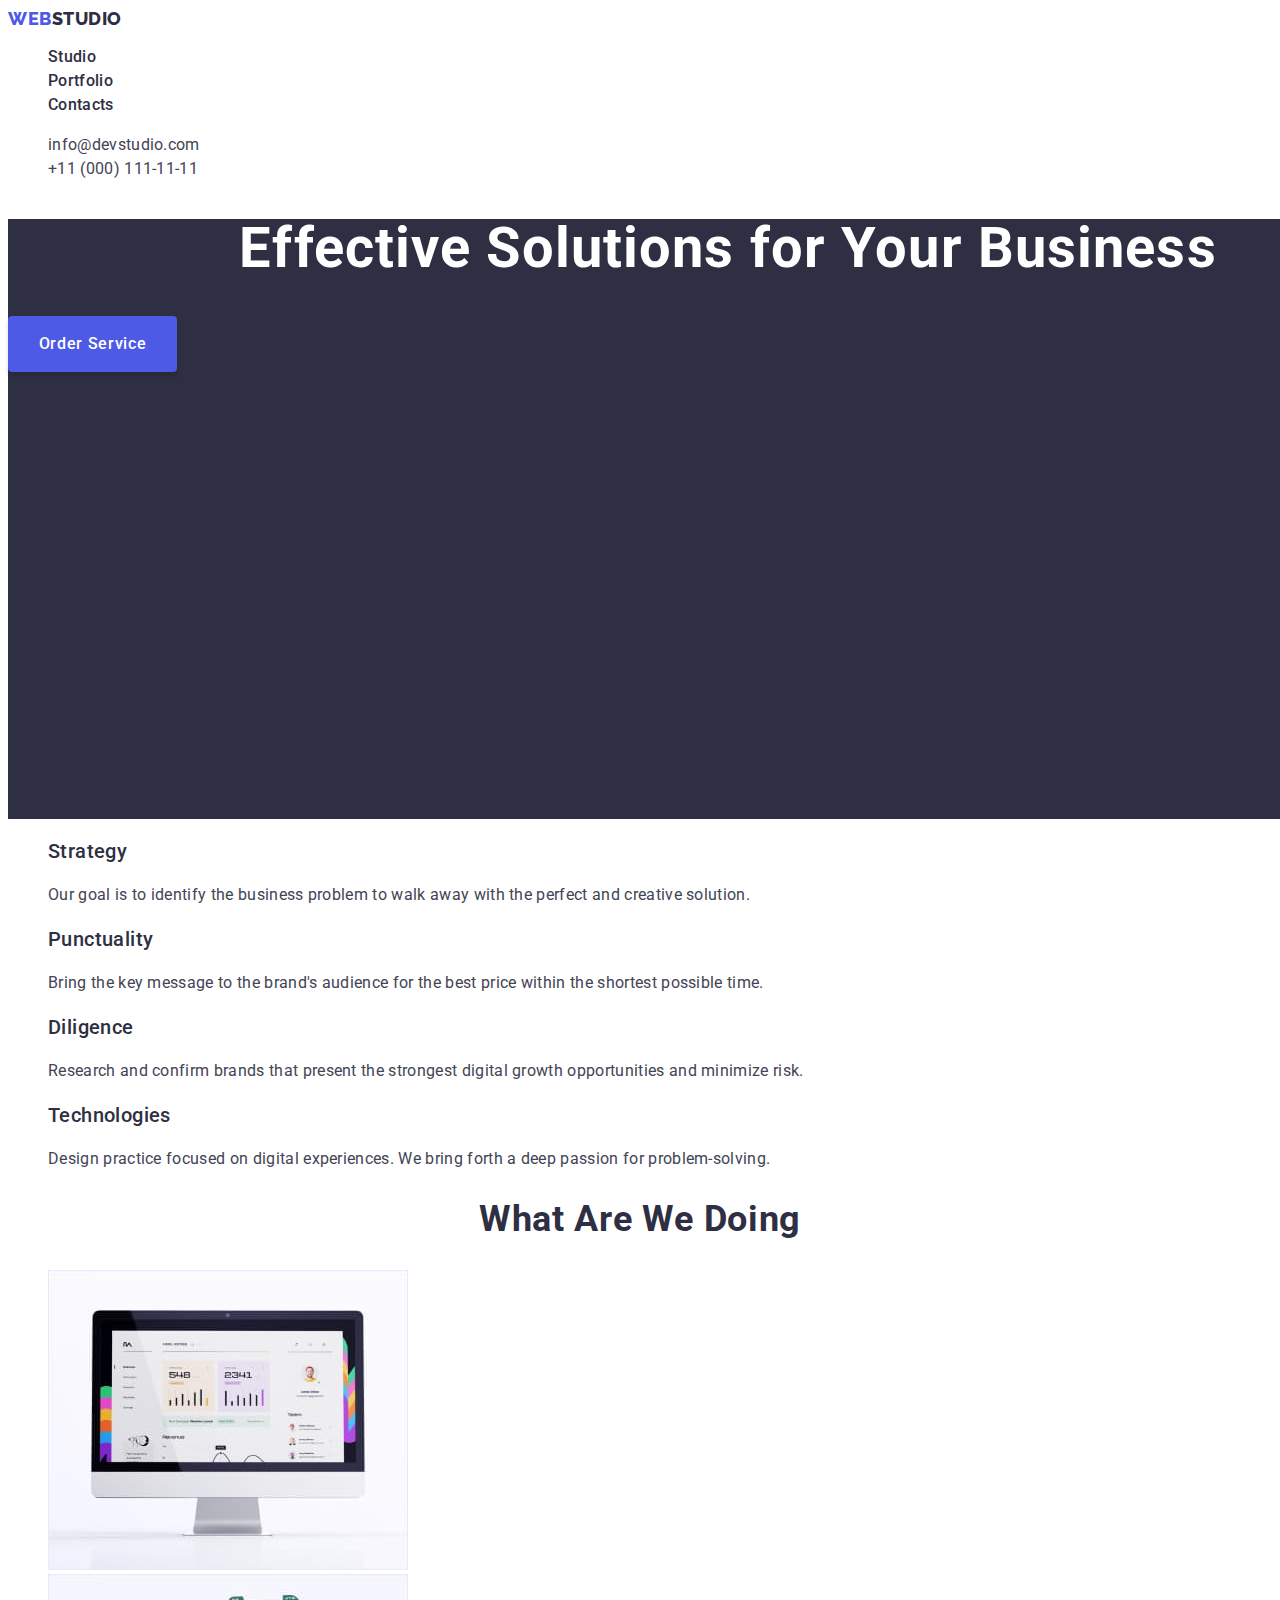
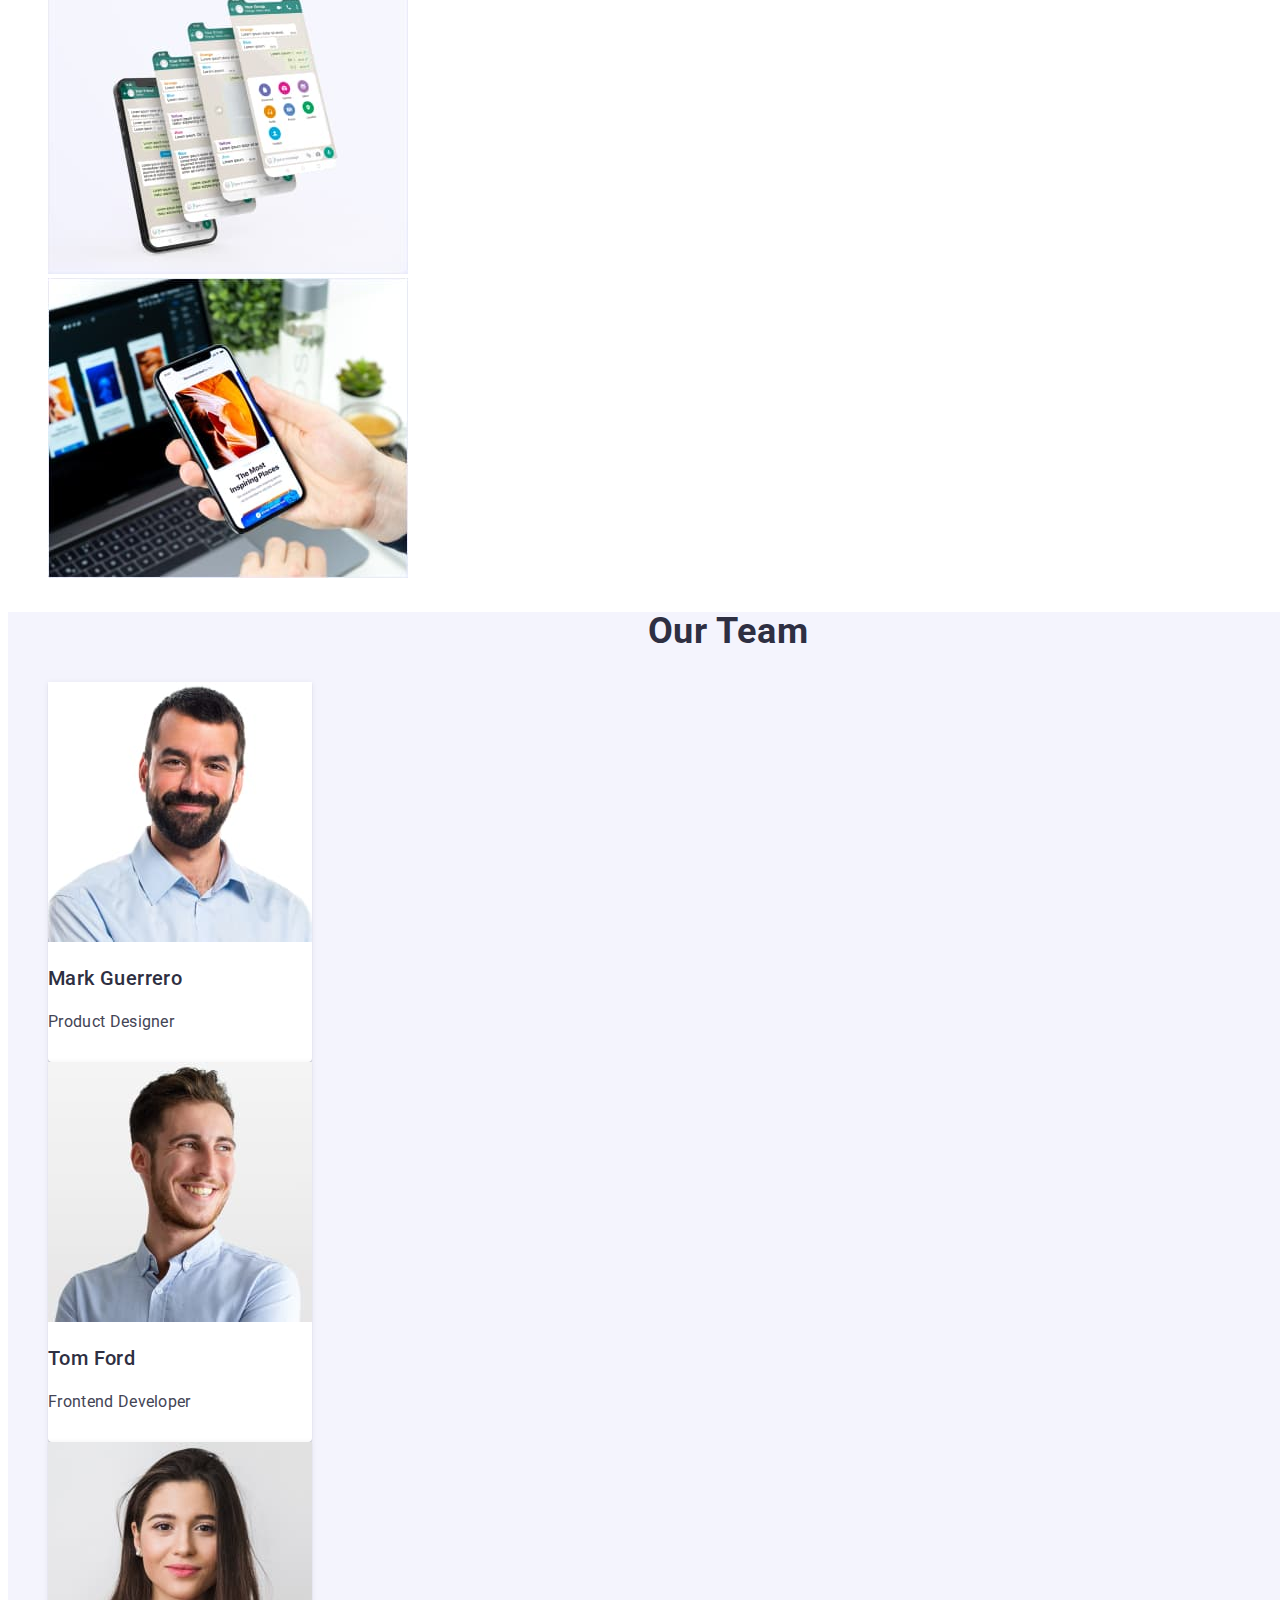
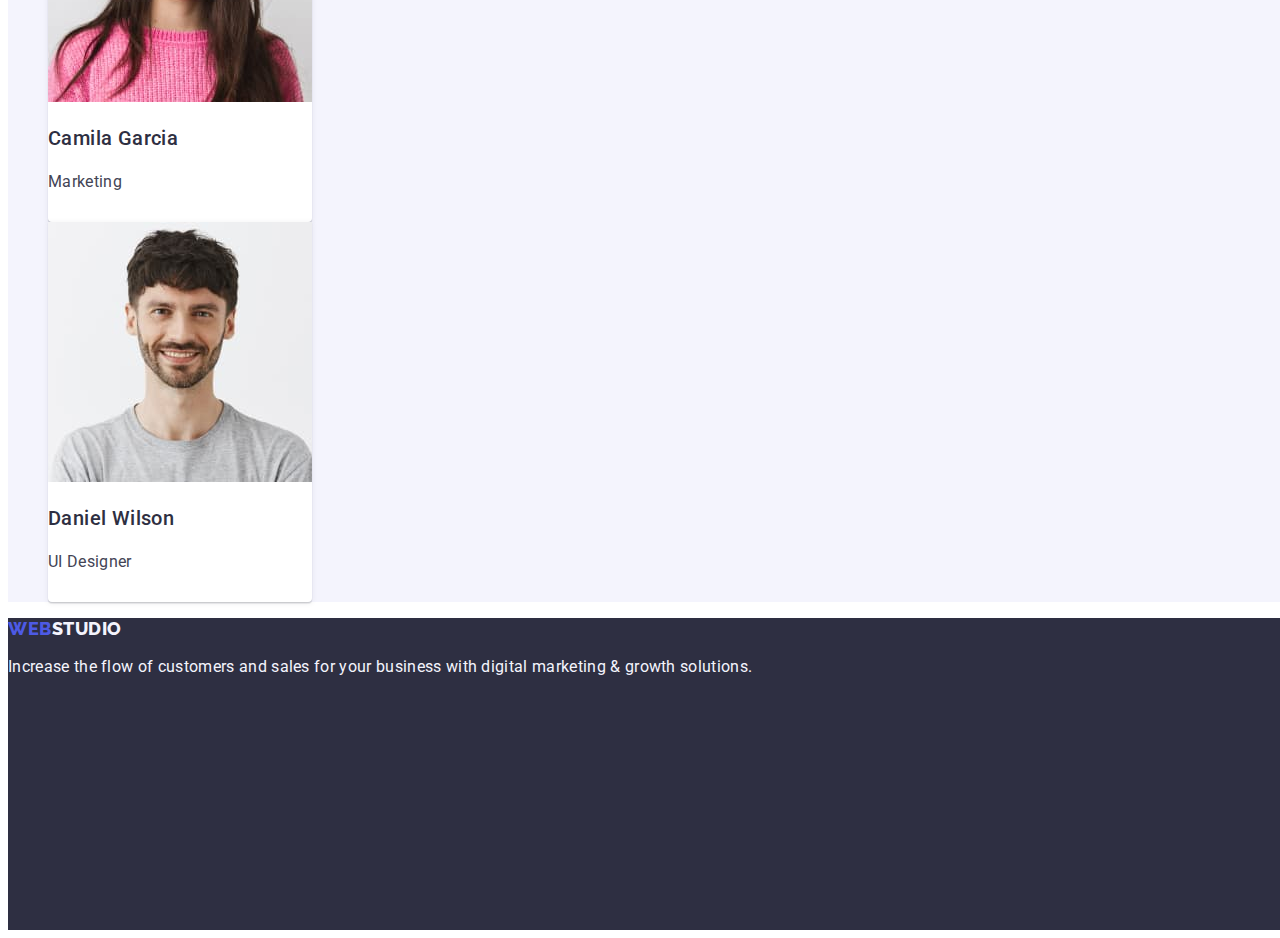
<file: index.html>
<!DOCTYPE html>
<html lang="en">
  <head>
    <meta charset="UTF-8" />
    <meta http-equiv="X-UA-Compatible" content="IE=edge" />
    <meta name="viewport" content="width=device-width, initial-scale=1.0" />
    <title>WEBSTUDOI</title>
    <link rel="preconnect" href="https://fonts.googleapis.com" />
    <link rel="preconnect" href="https://fonts.gstatic.com" crossorigin />
    <link
      href="https://fonts.googleapis.com/css2?family=Raleway:wght@800&family=Roboto:wght@400;500;700&display=swap"
      rel="stylesheet"
    />
    <link rel="stylesheet" href="./css/styles.css" />
  </head>

  <body>
    <!-- heder -->
    <header>
      <nav>
        <a href="./index.html" class="logo link"
          >Web<span class="logo-style">Studio</span></a
        >

        <ul class="list">
          <li><a href="./index.html" class="nav-link link">Studio</a></li>
          <li>
            <a href="./portfolio.html" class="nav-link link">Portfolio</a>
          </li>
          <li><a href="" class="nav-link link">Contacts</a></li>
        </ul>
      </nav>

      <address class="concacts">
        <ul class="list">
          <li>
            <a href="mailto:info@devstudio.com" class="contacts-list link"
              >info@devstudio.com</a
            >
          </li>

          <li>
            <a href="tel:+110001111111" class="contacts-list link"
              >+11 (000) 111-11-11</a
            >
          </li>
        </ul>
      </address>
    </header>

    <main>
      <!-- section-1  Оffer-->
      <section class="hero-section">
        <h1 class="hero-titel">Effective Solutions for Your Business</h1>
        <button class="hero-btn" type="button">Order Service</button>
      </section>

      <!-- section-2  Оur Advantages-->
      <section class="advantages-section">
        <h2 hidden class="visually-hidden">Our advantages</h2>
        <ul class="list">
          <li>
            <h3 class="sub-titel-text-styles">Strategy</h3>
            <p class="mein-text-style">
              Our goal is to identify the business problem to walk away with the
              perfect and creative solution.
            </p>
          </li>
          <li>
            <h3 class="sub-titel-text-styles">Punctuality</h3>
            <p class="mein-text-style">
              Bring the key message to the brand's audience for the best price
              within the shortest possible time.
            </p>
          </li>
          <li>
            <h3 class="sub-titel-text-styles">Diligence</h3>
            <p class="mein-text-style">
              Research and confirm brands that present the strongest digital
              growth opportunities and minimize risk.
            </p>
          </li>
          <li>
            <h3 class="sub-titel-text-styles">Technologies</h3>
            <p class="mein-text-style">
              Design practice focused on digital experiences. We bring forth a
              deep passion for problem-solving.
            </p>
          </li>
        </ul>
      </section>
      <!-- section-3 Our Works  -->
      <section class="work-section">
        <h2 class="title-tex-style">What are we doing</h2>
        <ul class="list">
          <li>
            <img
              src="./images/work-1.jpg"
              alt="computer with open website"
              width="360"
              height="300"
            />
          </li>

          <li>
            <img
              src="./images/work-2.jpg"
              alt="mobile app"
              width="360"
              height="300"
            />
          </li>

          <li>
            <img
              src="./images/work-3.jpg"
              alt="mobile in hand"
              width="360"
              height="300"
            />
          </li>
        </ul>
      </section>
      <!-- section-4 Team -->
      <section class="team-section">
        <h2 class="title-tex-style">Our Team</h2>
        <ul class="card-list list">
          <li class="card-item">
            <img
              src="./images/team-1.jpg"
              alt="man with beard and shirt"
              width="264"
              height="260"
            />
            <h3 class="sub-titel-text-styles">Mark Guerrero</h3>
            <p class="mein-text-style">Product Designer</p>
          </li>
          <li class="card-item">
            <img
              src="./images/team-2.jpg"
              alt="young man in a shirt"
              width="264"
              height="260"
            />
            <h3 class="sub-titel-text-styles">Tom Ford</h3>
            <p class="mein-text-style">Frontend Developer</p>
          </li>
          <li class="card-item">
            <img
              src="./images/team-3.jpg"
              alt="young girl in a pink sweater"
              width="264"
              height="260"
            />
            <h3 class="sub-titel-text-styles">Camila Garcia</h3>
            <p class="mein-text-style">Marketing</p>
          </li>
          <li class="card-item">
            <img
              src="./images/team-4.jpg"
              alt="young guy in a gray t-shirt"
              width="264"
              height="260"
            />
            <h3 class="sub-titel-text-styles">Daniel Wilson</h3>
            <p class="mein-text-style">UI Designer</p>
          </li>
        </ul>
      </section>
    </main>
    <!-- footer -->
    <footer class="footer">
      <a href="./index.html" class="logo link"
        >Web<span class="footer-logo-style">Studio</span></a
      >
      <p class="footer-text mein-text-style">
        Increase the flow of customers and sales for your business with digital
        marketing & growth solutions.
      </p>
    </footer>
  </body>
</html>
</file>
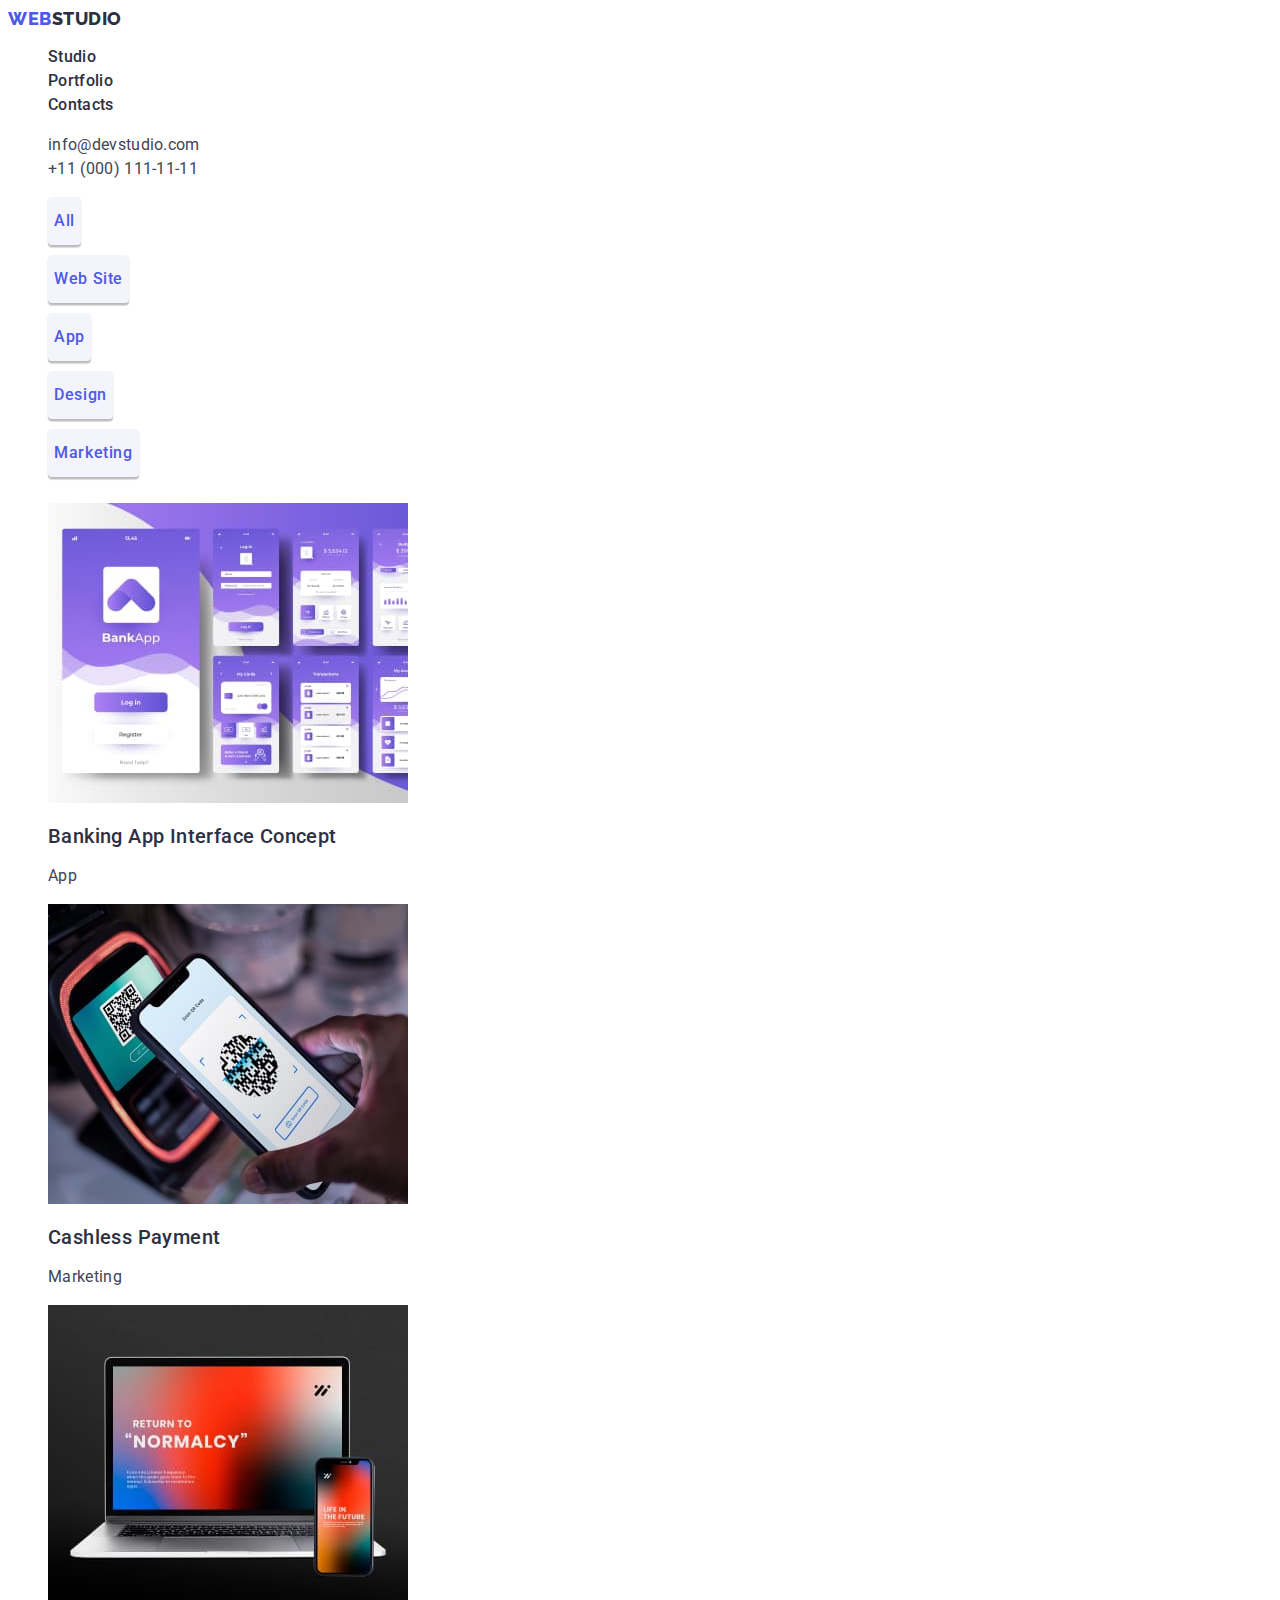
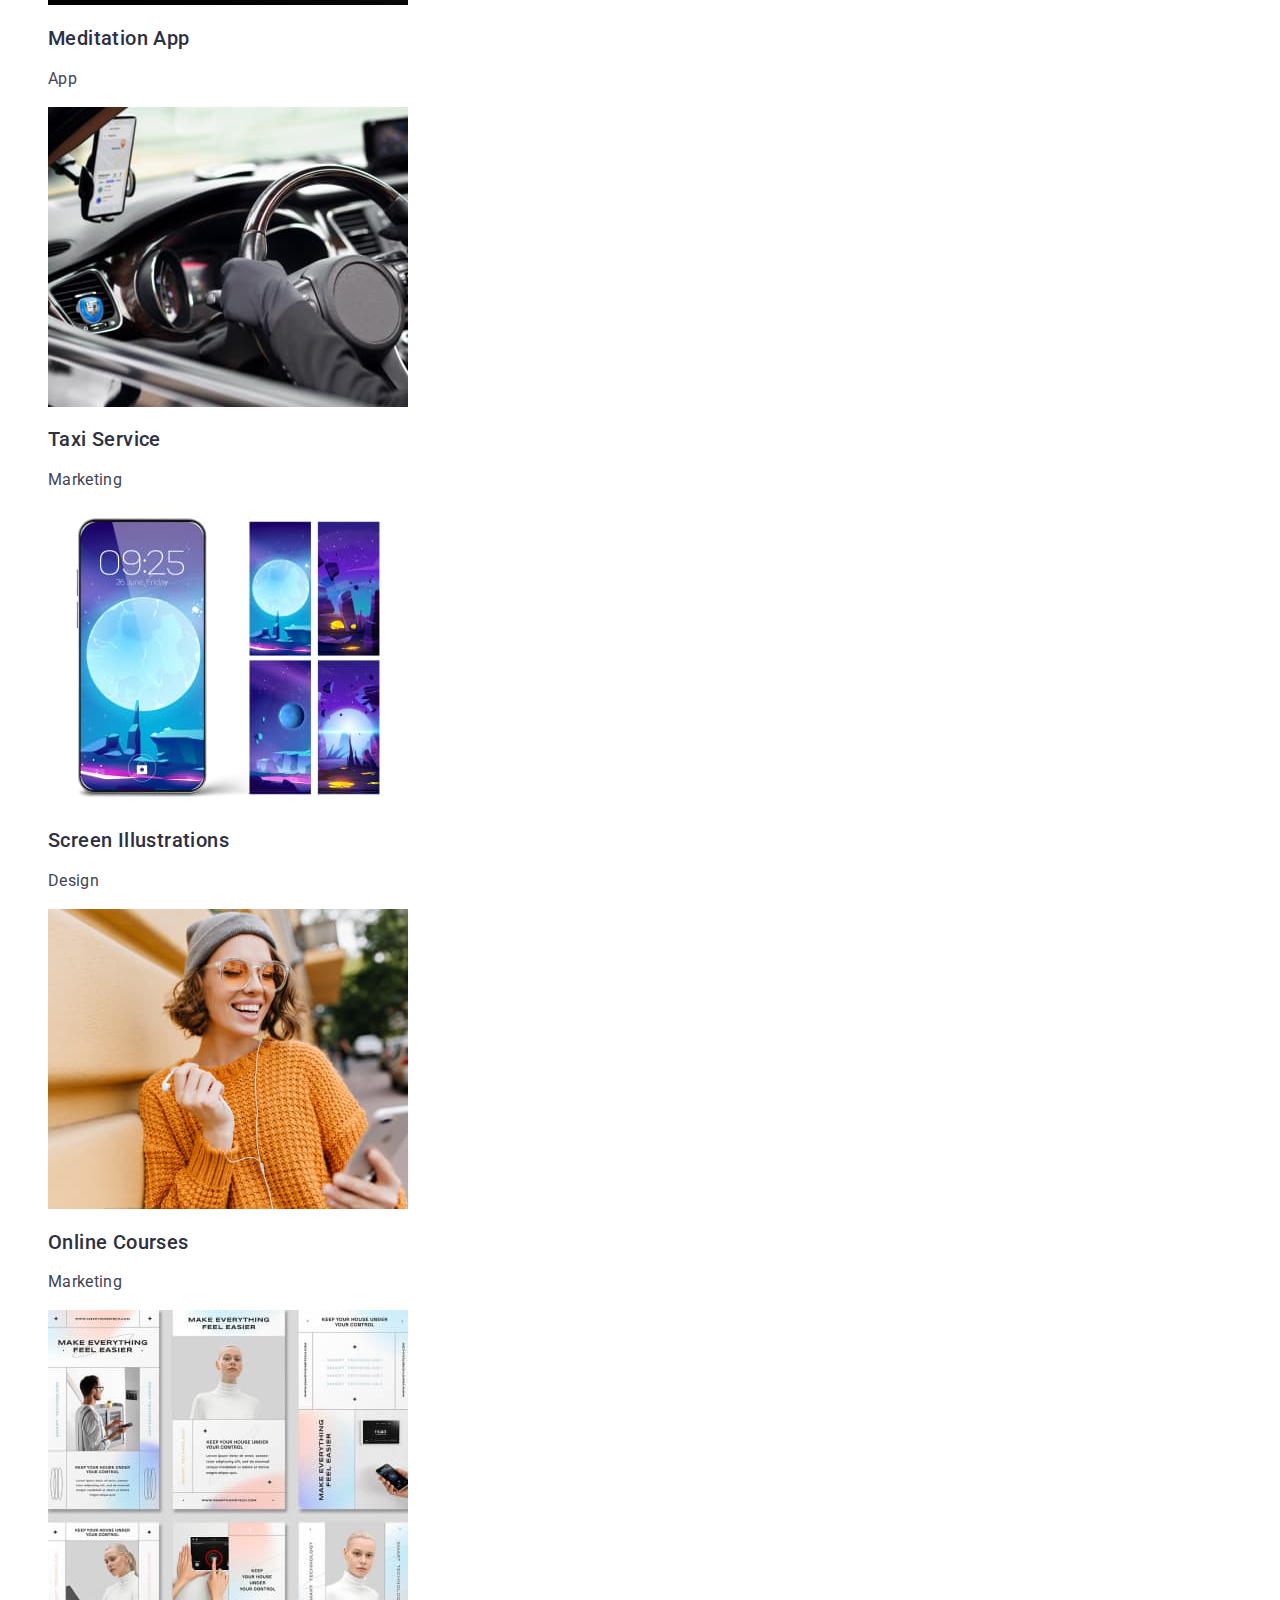
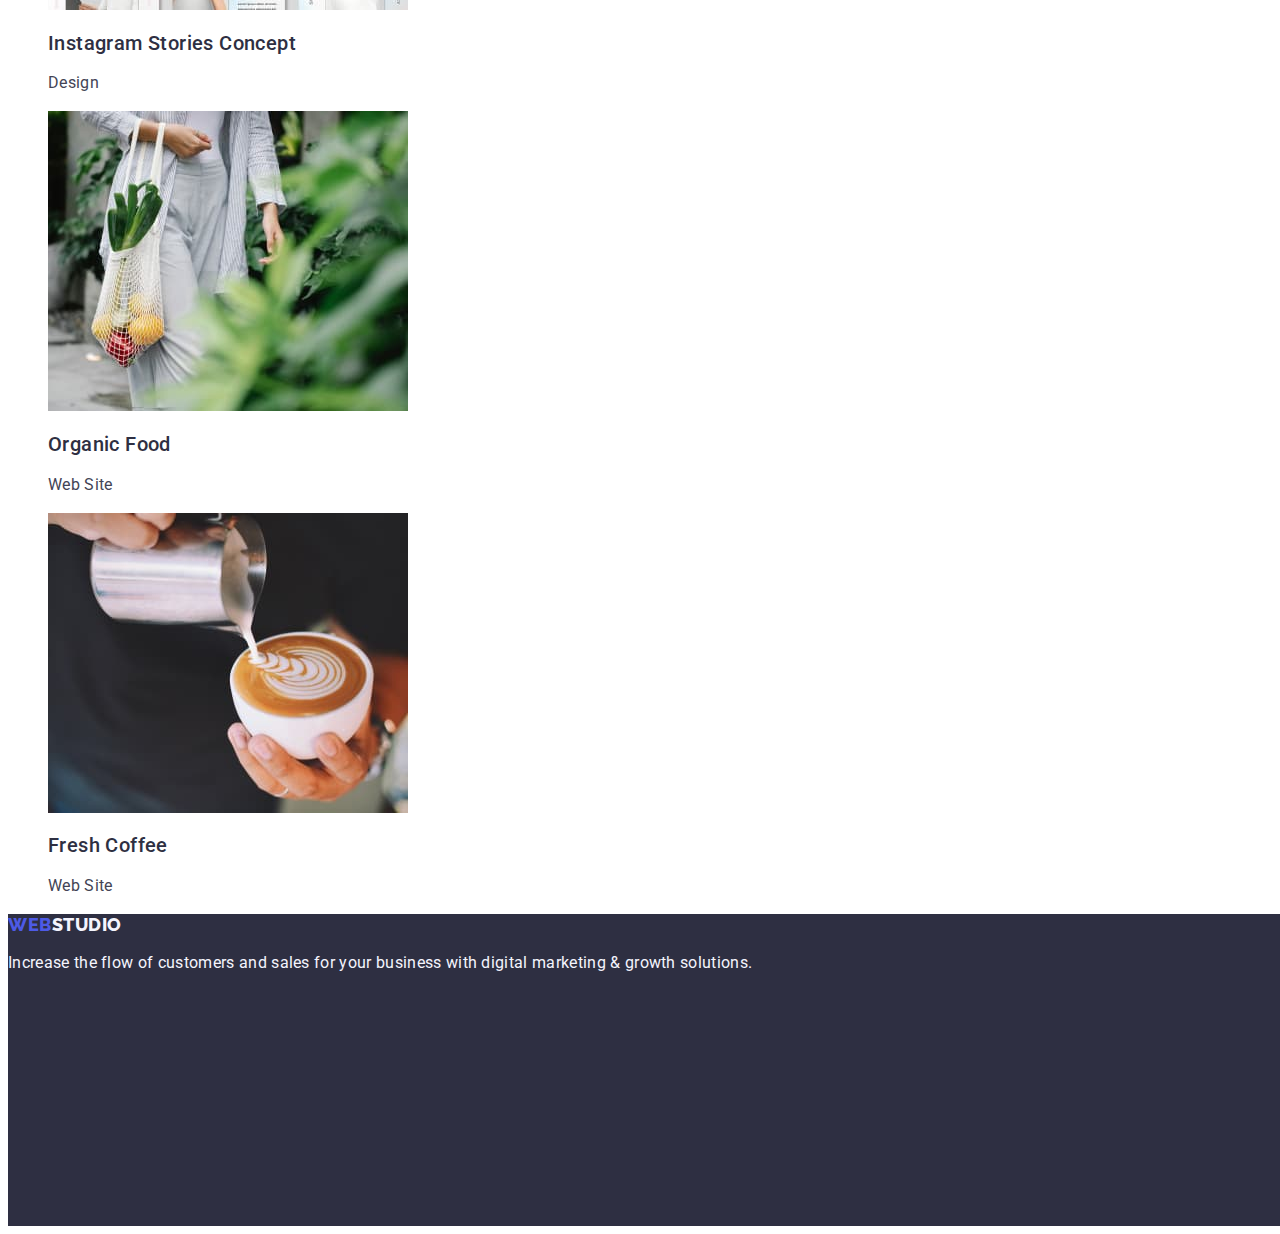
<file: portfolio.html>
<!DOCTYPE html>
<html lang="en">
  <head>
    <meta charset="UTF-8" />
    <meta http-equiv="X-UA-Compatible" content="IE=edge" />
    <meta name="viewport" content="width=device-width, initial-scale=1.0" />
    <title>Portfolio</title>
    <link rel="preconnect" href="https://fonts.googleapis.com" />
    <link rel="preconnect" href="https://fonts.gstatic.com" crossorigin />
    <link
      href="https://fonts.googleapis.com/css2?family=Raleway:wght@800&family=Roboto:wght@400;500;700&display=swap"
      rel="stylesheet"
    />
    <link rel="stylesheet" href="./css/styles.css" />
  </head>

  <body>
    <!-- heder -->
    <header>
      <nav>
        <a href="./index.html" class="logo link"
          >Web<span class="logo-style">Studio</span></a
        >

        <ul class="list">
          <li><a href="./index.html" class="nav-link link">Studio</a></li>
          <li>
            <a href="./portfolio.html" class="nav-link link">Portfolio</a>
          </li>
          <li><a href="" class="nav-link link">Contacts</a></li>
        </ul>
      </nav>

      <address class="concacts">
        <ul class="list">
          <li>
            <a href="mailto:info@devstudio.com" class="contacts-list link"
              >info@devstudio.com</a
            >
          </li>

          <li>
            <a href="tel:+110001111111" class="contacts-list link"
              >+11 (000) 111-11-11</a
            >
          </li>
        </ul>
      </address>
    </header>

    <main>
      <!-- Portfolio -->
      <section>
        <h1 hidden class="visually-hidden">Portfolio</h1>

        <ul class="list">
          <li><button type="button" class="portfolio-btn">All</button></li>

          <li>
            <button type="button" class="portfolio-btn">Web Site</button>
          </li>

          <li>
            <button type="button" class="portfolio-btn">App</button>
          </li>

          <li>
            <button type="button" class="portfolio-btn">Design</button>
          </li>

          <li>
            <button type="button" class="portfolio-btn">Marketing</button>
          </li>
        </ul>

        <ul class="list">
          <li class="portfolio-list">
            <a href="" class="link">
              <img
                src="./images/portfolio/app-1.jpg"
                alt="banking application image"
                width="360"
                height="300"
              />
              <h2 class="sub-titel-text-styles">
                Banking App Interface Concept
              </h2>
              <p class="mein-text-style">App</p>
            </a>
          </li>

          <li>
            <a href="" class="link"
              ><img
                src="./images/portfolio/marketing-1.jpg"
                alt="phone scanning qr code"
                width="360"
                height="300"
              />
              <h2 class="sub-titel-text-styles">Cashless Payment</h2>
              <p class="mein-text-style">Marketing</p>
            </a>
          </li>

          <li class="portfolio-list">
            <a href="" class="link"
              ><img
                src="./images/portfolio/app-2.jpg"
                alt="laptop and phone"
                width="360"
                height="300"
              />
              <h2 class="sub-titel-text-styles">Meditation App</h2>
              <p class="mein-text-style">App</p>
            </a>
          </li>

          <li class="portfolio-list">
            <a href="" class="link"
              ><img
                src="./images/portfolio/marketing-2.jpg"
                alt="man driving a car"
                width="360"
                height="300"
              />
              <h2 class="sub-titel-text-styles">Taxi Service</h2>
              <p class="mein-text-style">Marketing</p>
            </a>
          </li>

          <li class="portfolio-list">
            <a href="" class="link"
              ><img
                src="./images/portfolio/design-1.jpg"
                alt="beautiful theme for phone"
                width="360"
                height="300"
              />
              <h2 class="sub-titel-text-styles">Screen Illustrations</h2>
              <p class="mein-text-style">Design</p>
            </a>
          </li>

          <li class="portfolio-list">
            <a href="" class="link"
              ><img
                src="./images/portfolio/marketing-3.jpg"
                alt="happy girl"
                width="360"
                height="300"
              />
              <h2 class="sub-titel-text-styles">Online Courses</h2>
              <p class="mein-text-style">Marketing</p>
            </a>
          </li>

          <li class="portfolio-list">
            <a href="" class="link"
              ><img
                src="./images/portfolio/design-2.jpg"
                alt="Instagram Stories Concept"
                width="360"
                height="300"
              />
              <h2 class="sub-titel-text-styles">Instagram Stories Concept</h2>
              <p class="mein-text-style">Design</p>
            </a>
          </li>

          <li class="portfolio-list">
            <a href="" class="link"
              ><img
                src="./images/portfolio/website-1.jpg"
                alt="girl with fresh vegetables"
                width="360"
                height="300"
              />
              <h2 class="sub-titel-text-styles">Organic Food</h2>
              <p class="mein-text-style">Web Site</p>
            </a>
          </li>

          <li class="portfolio-list">
            <a href="" class="link"
              ><img
                src="./images/portfolio/website-2.jpg"
                alt="freshly made coffee"
                width="360"
                height="300"
              />
              <h2 class="sub-titel-text-styles">Fresh Coffee</h2>
              <p class="mein-text-style">Web Site</p>
            </a>
          </li>
        </ul>
      </section>
    </main>
    <!-- footer -->
    <footer class="footer">
      <a href="./index.html" class="logo link"
        >Web<span class="footer-logo-style">Studio</span></a
      >
      <p class="footer-text mein-text-style">
        Increase the flow of customers and sales for your business with digital
        marketing & growth solutions.
      </p>
    </footer>
  </body>
</html>
</file>
<file: css/styles.css>
:root {
    --logo-color:#4D5AE5;
    --title-text-color: #2E2F42;
    --main-text-color:#434455;
    --third-text-color: #ffffff;
    --background-grey-color:#2E2F42;
    --background-light-color:#F4F4FD;
    --btn-color:#4D5AE5;
    --btn-hover-color:#404BBF;
    
}

/* _______________Сommon________________ */

body {
    font-family: "Roboto", sans-serif;
    color:var(--main-text-color);
    background-color: #FFFFFF;

}

.mein-text-style{
    font-size: 16px;
    line-height: 1.5;
    letter-spacing: 0.02em;
    color: var(--main-text-color);
    
}

.title-tex-style{
    color: var(--title-text-color);
    
    font-size: 36px;
    line-height: 1.11;
    letter-spacing: 0.02em;
    text-transform: capitalize;
    text-align: center;
    
}
.sub-titel-text-styles{
    color: var(--title-text-color);
    font-weight: 500;
    font-size: 20px;
    line-height: 1.2;
    letter-spacing: 0.02em;
    text-transform: capitalize;
}
.link{
    text-decoration: none;
}

.list {
    list-style: none;
}

.visually-hidden {
    position: absolute;
    white-space: nowrap;
    width: 1px;
    height: 1px;
    overflow: hidden;
    border: 0;
    padding: 0;
    clip: rect(0 0 0 0);
    clip-path: inset(50%);
    margin: -1px;
}
 /* ___________________HEDER_________________ */

.logo {
    color:var(--logo-color);
    
    font-family: 'Raleway',sans-serif;
    font-weight: 800;
    font-size: 18px;
    line-height: 1.17;
            
    letter-spacing: 0.03em;
    text-transform: uppercase;
}

.logo-style {
    color:var(--title-text-color);
}

.nav-link {
    
    font-family: 'Roboto' 'sans-serif';
    font-weight: 500;
    font-size: 16px;
    line-height: 1.5;
    letter-spacing: 0.02em;
    color: var(--title-text-color);
}
.nav-link:hover{
    color:var(--btn-hover-color);
    
}
.nav-link:focus {
    color:var(--btn-hover-color);
}

.concacts{
    font-style: normal;
}

.contacts-list {
       
    color: var(--second-text-color);
    font-size: 16px;
    line-height: 1.5;
    letter-spacing: 0.02em;
}

.contacts-list:hover {
    color:var(--btn-hover-color);
}
    
.contacts-list:focus {
    color:var(--btn-hover-color);
}
 /* _______________HERO ______________*/

.hero-section {
    width: 1440px;
    height: 600px;
    background-color:var(--background-grey-color);
}

.hero-titel {
    color: var(--third-text-color);
   
    font-size: 56px;
    line-height: 1.07;
    letter-spacing: 0.02em;
    text-align: center;
}

.hero-btn {
    background-color: var(--btn-color);
    color: var(--third-text-color);
    
    font-family: "Roboto", sans-serif;
    font-weight: 500;
    font-size: 16px;
    line-height: 1.5;
    letter-spacing: 0.04em;
    
    border-radius: 4px;
    border: 0px;
   
    cursor: pointer;
    width: 169px;
    height: 56px;
    box-shadow: 0px 4px 4px rgba(0, 0, 0, 0.15);
}   

.hero-btn:hover {
    background:var(--btn-hover-color);
    color: var(--third-text-color);
    box-shadow: 0px 4px 4px rgba(0, 0, 0, 0.15);

}

.hero-btn:focus {
    background:var(--btn-hover-color);
    color: var(--third-text-color);
    box-shadow: 0px 4px 4px rgba(0, 0, 0, 0.15);
    
    
}

 /* _______________ Advantages_______________ */

/* _______________Our Works________________ */

/* ______________Team-Section________________ */
.team-section{
    background-color: var(--background-light-color);
    width: 1440px;
   
}

.card-item{
    width: 264px;
    height: 380px;
    background: #FFFFFF;
    box-shadow: 0px 1px 6px rgba(46, 47, 66, 0.08), 0px 1px 1px rgba(46, 47, 66, 0.16), 0px 2px 1px rgba(46, 47, 66, 0.08);
    border-radius: 0px 0px 4px 4px;   
}

/* _______________Footer________________ */

.footer {
    background-color: var(--background-grey-color);
    width: 1440px;
    height: 312px;
} 
 
.footer-logo-style {
    color:#F4F4FD;
}

.footer-text{
    color: #F4F4FD;
}

/* _______________Portfolio_________________ */


.portfolio-btn {
    background-color: var(--background-light-color);
    color: var(--btn-color);

    font-family: "Roboto", sans-serif;
    font-weight: 500;
    font-size: 16px;
    line-height: 1.5;
    letter-spacing: 0.04em;

    height: 48px;

    border: 0px;
    border-radius: 4px;
          
    cursor: pointer;
    margin-bottom: 10px;
    box-shadow: 0px 3px 1px rgba(0, 0, 0, 0.1), 0px 2px 1px rgba(0, 0, 0, 0.08), 0px 2px 2px rgba(0, 0, 0, 0.12);
}

.portfolio-btn:hover {
    background-color:var(--btn-hover-color);
    color: var(--third-text-color);
}

.portfolio-btn:focus {
    background-color: var(--btn-hover-color);
    color: var(--third-text-color);
}
</file>
